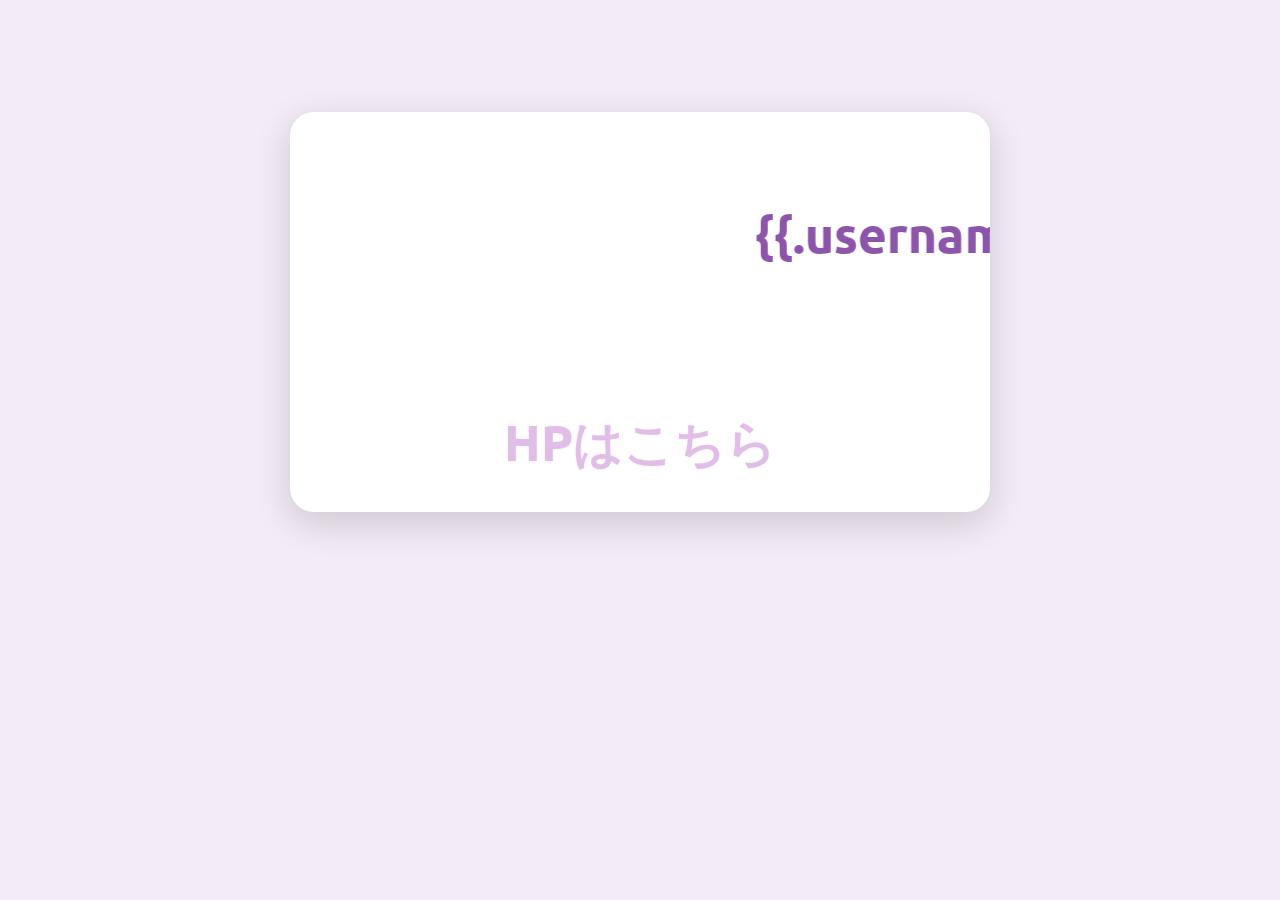
<file: server/templates/index.html>
<html>
    <head>
        <link href="https://fonts.googleapis.com/css?family=Ubuntu" rel="stylesheet">
        <meta name="viewport" content="width=device-width, initial-scale=1" />
        <link rel="stylesheet" href="../assets/css/style.css">
        <title>ISDLにようこそ！</title>
      </head>

    <body>
         <div class="main_log">
            <marquee scrollamount="30" width="700">
            <p class="sign_log" align="center">{{.username}}さん，ISDLにようこそ！</p>
            </marquee>
            
            <p class="sign_log" align="center"><a href=https://sites.google.com/view/doshisha-isdl>HPはこちら</a></p>
        </div>
           
      </body>
</html>
</file>
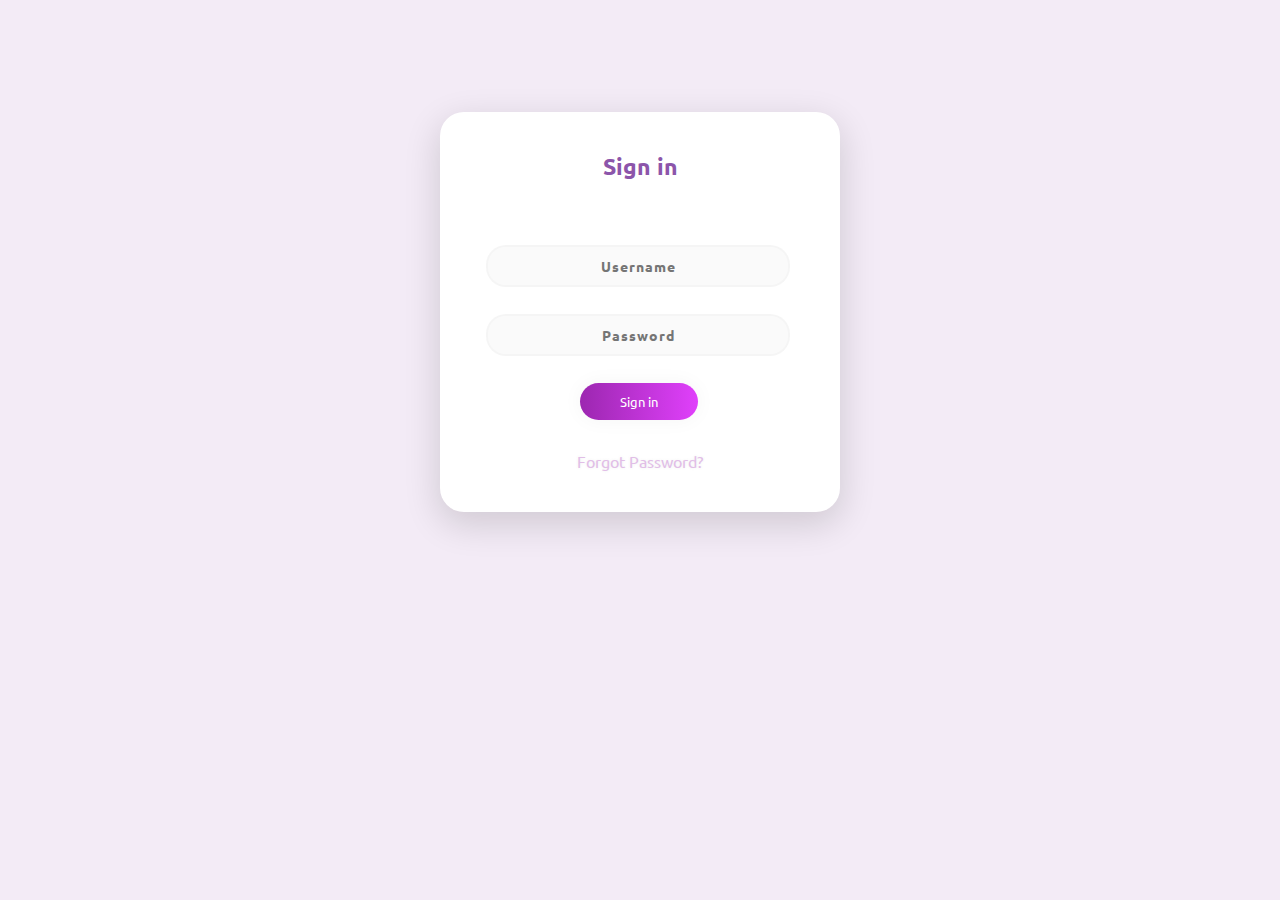
<file: server/templates/login.html>
<html>

<head>
  <link href="https://fonts.googleapis.com/css?family=Ubuntu" rel="stylesheet">
  <meta name="viewport" content="width=device-width, initial-scale=1" />
  <link rel="stylesheet" href="../assets/css/style.css">
  <title>Sign in</title>
</head>

<body>
  <div class="main">
    <p class="sign" align="center">Sign in</p>
    <form action="/register" method="post" class="form1">
      <input class="un " type="text" align="center" name="username" placeholder="Username">
      <input class="pass" type="password" align="center" name="password" placeholder="Password">
      <button type="submit" class="submit" align="center">Sign in</button>
      <p class="forgot" align="center"><a href="#">Forgot Password?</p>   
    </form>            
  </div>
     
</body>

</html>
</file>
<file: server/assets/css/style.css>
body {
    background-color: #F3EBF6;
    font-family: 'Ubuntu', sans-serif;
}

.main {
    background-color: #ffffff;
    width: 400px;
    height: 400px;
    margin: 7em auto;
    border-radius: 1.5em;
    box-shadow: 0px 11px 35px 2px rgba(0, 0, 0, 0.14);
}

.main_log{
    background-color: #ffffff;
    width: 700px;
    height: 400px;
    margin: 7em auto;
    border-radius: 1.5em;
    box-shadow: 0px 11px 35px 2px rgba(0, 0, 0, 0.14);
}

.sign {
    padding-top: 40px;
    color: #8C55AA;
    font-family: 'Ubuntu', sans-serif;
    font-weight: bold;
    font-size: 23px;
}

.sign_log {
    padding-top: 40px;
    color: #8C55AA;
    font-family: 'Ubuntu', sans-serif;
    font-weight: bold;
    font-size: 50px;
}

.un {
width: 76%;
color: rgb(38, 50, 56);
font-weight: 700;
font-size: 14px;
letter-spacing: 1px;
background: rgba(136, 126, 126, 0.04);
padding: 10px 20px;
border: none;
border-radius: 20px;
outline: none;
box-sizing: border-box;
border: 2px solid rgba(0, 0, 0, 0.02);
margin-bottom: 50px;
margin-left: 46px;
text-align: center;
margin-bottom: 27px;
font-family: 'Ubuntu', sans-serif;
}

form.form1 {
    padding-top: 40px;
}

.pass {
        width: 76%;
color: rgb(38, 50, 56);
font-weight: 700;
font-size: 14px;
letter-spacing: 1px;
background: rgba(136, 126, 126, 0.04);
padding: 10px 20px;
border: none;
border-radius: 20px;
outline: none;
box-sizing: border-box;
border: 2px solid rgba(0, 0, 0, 0.02);
margin-bottom: 50px;
margin-left: 46px;
text-align: center;
margin-bottom: 27px;
font-family: 'Ubuntu', sans-serif;
}


.un:focus, .pass:focus {
    border: 2px solid rgba(0, 0, 0, 0.18) !important;
    
}

.submit {
  cursor: pointer;
    border-radius: 5em;
    color: #fff;
    background: linear-gradient(to right, #9C27B0, #E040FB);
    border: 0;
    padding-left: 40px;
    padding-right: 40px;
    padding-bottom: 10px;
    padding-top: 10px;
    font-family: 'Ubuntu', sans-serif;
    margin-left: 35%;
    font-size: 13px;
    box-shadow: 0 0 20px 1px rgba(0, 0, 0, 0.04);
}

.forgot {
    text-shadow: 0px 0px 3px rgba(117, 117, 117, 0.12);
    color: #E1BEE7;
    padding-top: 15px;
}

a {
    text-shadow: 0px 0px 3px rgba(117, 117, 117, 0.12);
    color: #E1BEE7;
    text-decoration: none
}

@media (max-width: 600px) {
    .main {
        border-radius: 0px;
    }
}
</file>
